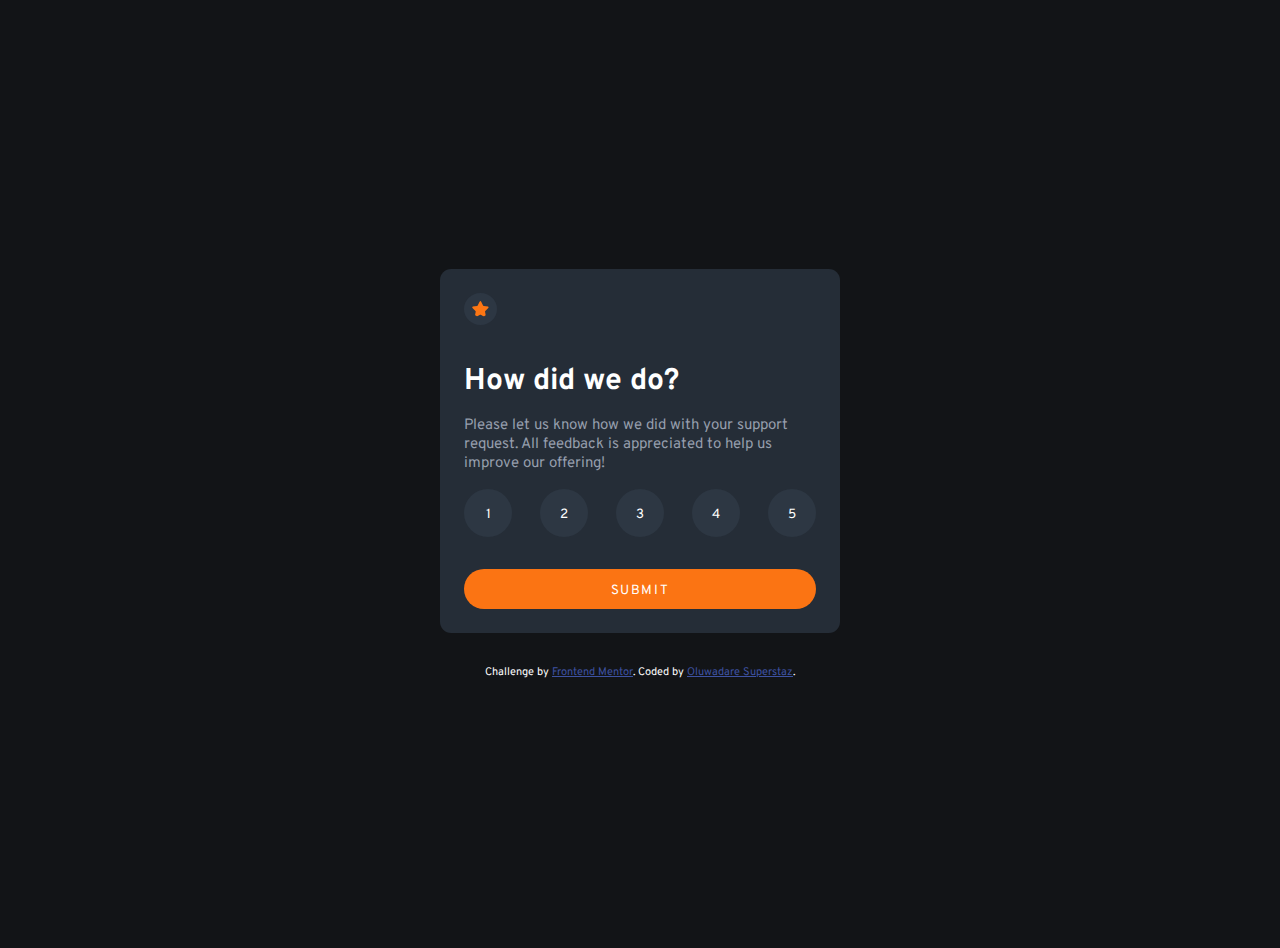
<file: interactive-rating-component/html/index.html>
<!DOCTYPE html>
<html lang="en">
<head>
    <meta charset="UTF-8">
    <meta http-equiv="X-UA-Compatible" content="IE=edge">
    <meta name="viewport" content="width=device-width, initial-scale=1.0">
    <link rel="icon" type="image/png" sizes="32x32" href="./images/favicon-32x32.png">
    <link rel="preconnect" href="https://fonts.googleapis.com">
    <link rel="preconnect" href="https://fonts.gstatic.com" crossorigin>
    <link href="https://fonts.googleapis.com/css2?family=Bebas+Neue&family=Overpass:wght@400;700&display=swap" rel="stylesheet">
    <link rel="stylesheet" href="/interactive-rating-component/css/style.css">
    <title>Frontend Mentor | Interactive rating component</title>
</head>
<body>
    <div class="main-container">
        <img src="/interactive-rating-component/images/icon-star.svg" alt="star">
        <h1>How did we do?</h1>
        <p>Please let us know how we did with your support request. All feedback is appreciated 
        to help us improve our offering!</p>
        <ul>
            <li><button class="btn">1</button></li>
            <li><button class="btn">2</button></li>
            <li><button class="btn">3</button></li>
            <li><button class="btn">4</button></li>
            <li><button class="btn">5</button></li>
        </ul>
        <button class="btn-submit" id="submit">Submit</button>
    </div>
    <div class="thank-you hidden">
        <img src="/interactive-rating-component/images/illustration-thank-you.svg" alt="thank-you">
        <p class="gray">You selected <span id="rating"></span> out of 5</p>
        <h2>Thank you! </h2>
        <p>We appreciate you taking the time to give a rating. If you ever need more support, 
            don’t hesitate to <br> get in touch!</p> 
        <button class="btn-submit" id="rate-again">Rate again</button> 
    </div>
    <div class="attribution">
        Challenge by <a href="https://www.frontendmentor.io?ref=challenge" target="_blank">Frontend Mentor</a>. 
        Coded by <a href="#">Oluwadare Superstaz</a>.
    </div>

    <script src="/interactive-rating-component/js/index.js"></script>
</body>
</html>
</file>
<file: interactive-rating-component/css/style.css>
@import url('https://fonts.googleapis.com/css2?family=Bebas+Neue&family=Overpass:wght@400;700&display=swap');
/* font-family: 'Bebas Neue', cursive;
font-family: 'Overpass', sans-serif; */

body {
    font-family: 'Overpass', sans-serif;
    font-size: 15px;
    background-color: hsl(216, 12%, 8%);
    margin: 1.5rem;
    display: flex;
    flex-direction: column;
    align-items: center;
    justify-content: center;
    min-height: 100vh;
}
*{
    margin: 0;
    padding: 0;
    box-sizing: border-box;
}
ul{
    list-style-type: none;
}
button {
    font-family: inherit;
}
.main-container, .thank-you {
    background-color: hsl(213, 19%, 18%);
    padding: 1.5rem;
    max-width: 400px;
    border-radius: 0.7rem;
}
.main-container img{
    background-color: hsl(212, 20%, 22%);
    padding: 0.5rem;
    border-radius: 50%; 
}
.main-container h1{
    color: #fff;
    margin: 2rem 0 1rem;
}
.main-container p {
    color: hsl(217, 12%, 63%);
    margin-bottom: 1rem;
}
.main-container ul {
    display: flex;
    flex-wrap: wrap;
    align-items: center;
    justify-content: space-between;
}
.main-container ul li button {
    width: 3rem;
    height: 3rem;
    border-radius: 1.5rem;
    border: none;
    color: #fff;
    padding-top: 0.2rem;
    background-color: hsl(212, 20%, 22%);
    cursor: pointer;
    transition: 0.25s;
}
.main-container ul li button:hover{
    background-color: hsl(25, 97%, 53% );
}
.main-container ul li button:focus{
    background-color: hsl(217, 12%, 63%);
}
.btn-submit {
    background-color: hsl(25, 97%, 53% );
    width: 100%;
    padding: 0.8rem 0 0.6rem;
    color: #fff;
    border-radius: 30px;
    text-transform: uppercase;
    letter-spacing: 0.1rem;
    cursor: pointer;
    border: none;
    transition: 0.3s;
    margin-top: 2rem;
}
.btn-submit:hover {
    background-color: #fff;
    color: hsl(25, 97%, 53% );
}
.thank-you img {
    display: block;
    margin: 0 auto 2rem;
}
.thank-you{
    display: flex;
    flex-direction: column;
    align-items: center;
    justify-items: center;
}
.thank-you p {
    color: hsl(217, 12%, 63%);
    margin-bottom: 2rem;
    text-align: center;
}
.thank-you p.gray {
    color: hsl(25, 97%, 53% );
    background-color: hsl(213, 20%, 22%);
    border-radius: 30px;
    width: 200px;
    height: 30px;
    justify-items: center;
    align-items: center;
    text-align: center;
    justify-content: center;
    align-items: center;
    padding-top: 8px ;
    margin-bottom: 2rem;
    font-size: 0.9rem;
}
.thank-you h2 {
    color: #fff;
    margin-top: 1rem;
    text-align: center;
}
.hidden {
    display: none;
}
.attribution { 
    font-size: 11px; 
    text-align: center; 
    color: #fff;
    margin-top: 2rem;
}
.attribution a {
    color: hsl(228, 45%, 44%); 
}
</file>
